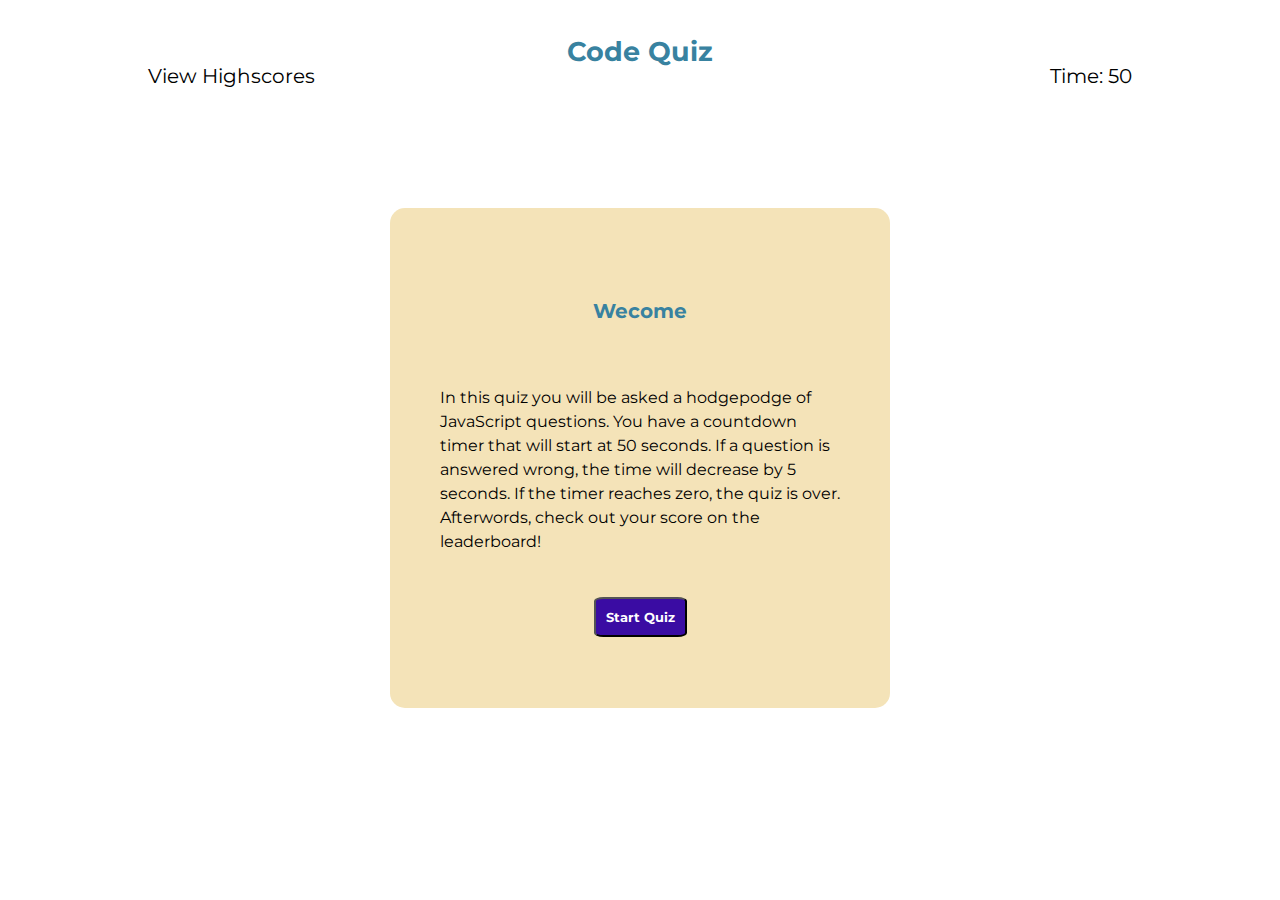
<file: index.html>
<!DOCTYPE html>
<html lang="en">

<head>
    <meta charset="UTF-8">
    <meta http-equiv="X-UA-Compatible" content="IE=edge">
    <meta name="viewport" content="width=device-width, initial-scale=1.0">
    <link rel="stylesheet" href="./assets/css/reset.css">
    <link rel="preconnect" href="https://fonts.googleapis.com">
    <link rel="preconnect" href="https://fonts.gstatic.com" crossorigin>
    <link href="https://fonts.googleapis.com/css2?family=Montserrat&display=swap" rel="stylesheet">
    <link rel="stylesheet" href="./assets/css/style.css">
    <title>Speed Code Quiz</title>
</head>

<body>
    <header>
        <h1>Code Quiz</h1>
        <div>
            <a href="./highscores.html">View Highscores</a>
            <section>
                <p>Time: <span class="timer">50</span></p>
            </section>
        </div>
    </header>
    <main>
        <article class="quiz-welcome">
            <h2>Wecome</h2>
            <p>In this quiz you will be asked a hodgepodge of JavaScript questions. You have a countdown timer that will
                start at 50 seconds. If a question is answered wrong, the time will decrease by 5 seconds. If the timer
                reaches zero, the quiz is over. Afterwords, check out your score on the leaderboard!</p>
            <button class="start-button">
                Start Quiz
            </button>
        </article>
        <article class="quizQuest one" data-visibility="hidden">
            <h2>Which is the remainder operator in JavaScript?</h2>
            <div>
                <button>
                    a. *
                </button>
                <button>
                    b. /
                </button>
                <button class="correct">
                    c. %
                </button>
                <button>
                    d. -
                </button>
            </div>
        </article>
        <article class="quizQuest two" data-visibility="hidden">
            <h2>Which symbol contains an object's content?</h2>
            <div>
                <button>
                    a. [ ]
                </button>
                <button class="correct">
                    b. { }
                </button>
                <button>
                    c. :
                </button>
                <button>
                    d. &&
                </button>
            </div>
        </article>
        <article class="quizQuest three" data-visibility="hidden">
            <h2>What does 'DOM' stand for?</h2>
            <div>
                <button>
                    a. Disaster Overarching Mayhem
                </button>
                <button>
                    b. Dangerous Obsolete Material
                </button>
                <button>
                    c. Descriptive Object Model
                </button>
                <button class="correct">
                    d. Document Object Model
                </button>
            </div>
        </article>
        <article class="quizQuest four" data-visibility="hidden">
            <h2>Which site has official JavaScript documentation?</h2>
            <div>
                <button class="correct">
                    a. MDN
                </button>
                <button>
                    b. W3 Schools
                </button>
                <button>
                    c. Wikipedia
                </button>
                <button>
                    d. Youtube
                </button>
            </div>
        </article>
        <article class="quizQuest five" data-visibility="hidden">
            <h2>What would you use to iterate through an array?</h2>
            <div>
                <button>
                    a. while loop
                </button>
                <button>
                    b. DOM traversal
                </button>
                <button>
                    c. query selector
                </button>
                <button class="correct">
                    d. for loop
                </button>
            </div>
            <div></div>
        </article>
        <div id="judgementStyle">
            <hr>
            <p id="judgement"></p>
        </div>
        <section id="entry">
            <h2>Quiz Complete!</h2>
            <p id="display-score"></p>
            <label for="initials">Enter Initials: </label>
            <input type="text" id="initials">
            <button id="submit">Submit</button>
        </section>
        <section class="highscores">
            <h2>Your Highscores</h2>
            <ol id="leaderboard"></ol>
            <!-- <button id="restart">Take Quiz?</button> -->
        </section>
        <!-- create an article for each quiz question -->
        <!-- each section will be displayed as none or hidden until it is time to run that question -->
    </main>
    <script src="assets/js/script.js"></script>
</body>

</html>
</file>
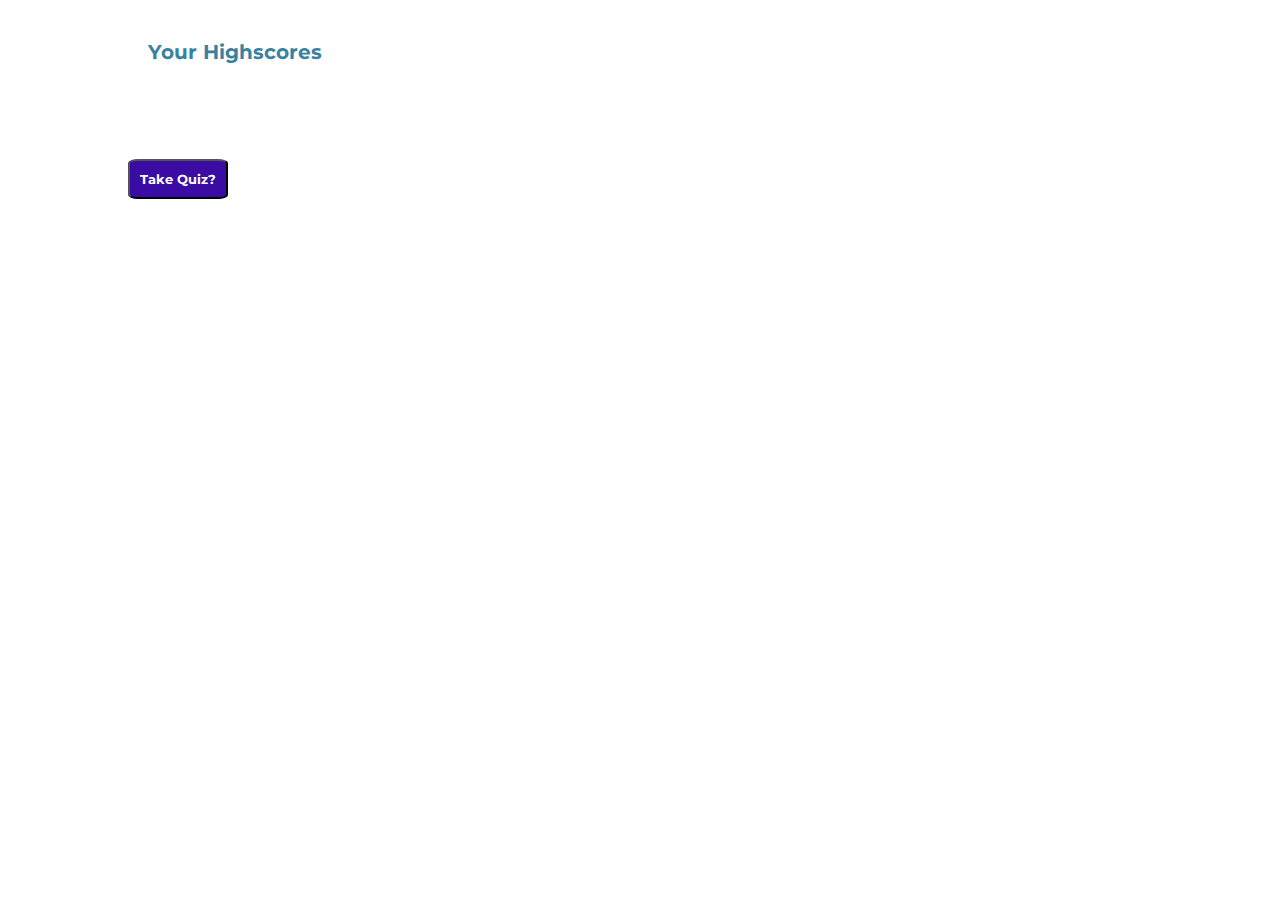
<file: highscores.html>
<!DOCTYPE html>
<html lang="en">

<head>
    <meta charset="UTF-8">
    <meta http-equiv="X-UA-Compatible" content="IE=edge">
    <meta name="viewport" content="width=device-width, initial-scale=1.0">
    <link rel="stylesheet" href="./assets/css/reset.css">
    <link rel="preconnect" href="https://fonts.googleapis.com">
    <link rel="preconnect" href="https://fonts.gstatic.com" crossorigin>
    <link href="https://fonts.googleapis.com/css2?family=Montserrat&display=swap" rel="stylesheet">
    <link rel="stylesheet" href="./assets/css/style.css">
    <title>Highscores</title>
</head>

<body>
    <section class="score-page">
        <h2>Your Highscores</h2>
        <ol id="leaderboard"></ol>
        <a href="./index.html"><button id="restart">Take Quiz?</button></a>
    </section>
    <script src="assets/js/highscores.js"></script>
</body>

</html>
</file>
<file: assets/css/style.css>
:root {
    --el-padding: 20px;
    --heading-color: #3882a0;
    --quiz-background: #f4e3b8;
    --quiz-button: #2a9d8f;
}


body {
    width: 80%;
    margin: 20px auto;
    font-family: 'Montserrat', sans-serif;
    line-height: 1.5em;
}

/* || Header styles --------- */
header {
    display: flex;
    align-items: center;
    flex-direction: column;
    padding: var(--el-padding);
    
}

h1 {
    font-weight: bold;
    font-size: 27px;
    color: var(--heading-color);
}

header a {
    color: black;
    text-decoration: none;
    transition: .25s;
    cursor: pointer;
}

header a:hover {
    color: var(--quiz-button);
}

header div {
    display: flex;
    justify-content: space-between;
    width: 100%;
    font-size: 20px;
}

header section {
    order: 2;
    display: flex;
    justify-content: flex-end;
}

/* || Main section styles --------- */
main {
    margin: 100px auto;
    width: 50%;
}

/* || Quiz styles --------- */
article, main section {
    margin:auto;
    display: flex;
    flex-direction: column;
    align-items: center;
    justify-content: space-around;
    background: var(--quiz-background);
    height: 400px;
    width: 400px;
    padding: 50px;
    border-radius: 3%;
}

article h2, section h2 {
    padding: var(--el-padding);
    color: var(--heading-color);
    font-size: 20px;
    font-weight: bold;
}

button {
    padding: 10px;
    font-family: 'Montserrat', sans-serif;
    
}

.quiz-welcome button, #submit, #restart {
    background: #3a0ca3;
    color: white;
    font-weight: bold;
    border-radius: 10%;
}

/* || Button that brings you back to index.html --------- */
#restart {
    margin: 75px 0;
}

.quizQuest div {
    display: flex;
    flex-direction: column;
    align-items:flex-start;
}

/* || Quiz button styles --------- */
.quizQuest button {
    margin: 5px 20px;
    background: var(--quiz-button);
    color: #fff;
    font-size: 17px;
    border: none;
    border-radius: 10000000px;
    padding: 10px 20px;
}


.quizQuest p {
    padding: var(--el-padding);
}


/* || Hidden elements --------- */
.quizQuest {
    display: none;
}

#entry {
    display: none;
    flex-direction: column;
}

.score-page {
    display: block;
}

.highscores {
    display: none;
}

#judgement {
    display: none;
}

#judgementStyle {
    display: none;
}

/* || Highscore display styles --------- */
#leaderboard li {
    list-style: decimal;
    margin: 5px, 10px;
    font-weight: bold;
}
</file>
